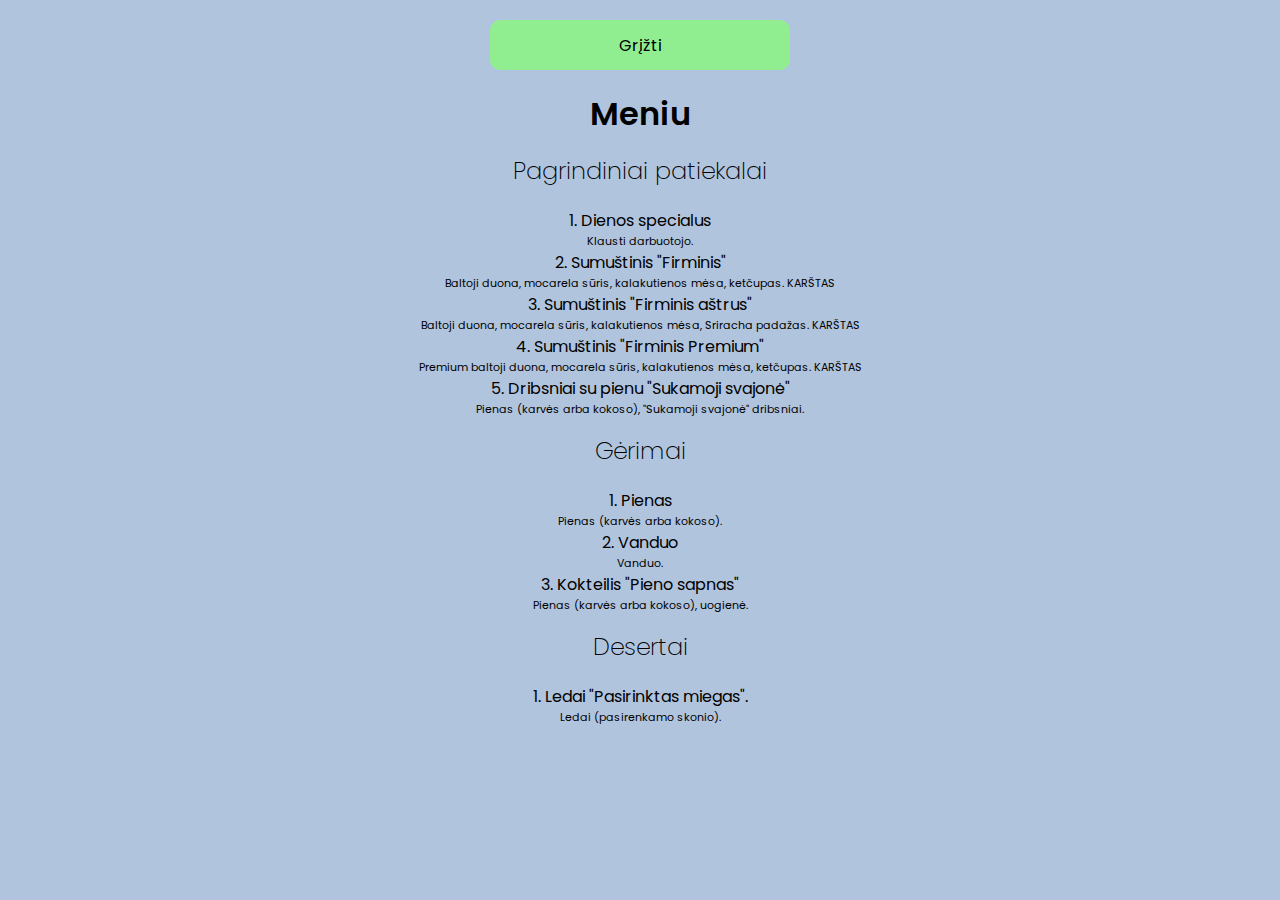
<file: meniu.html>
<!DOCTYPE html>
<html lang="en">
<head>
    <meta charset="UTF-8">
    <meta name="viewport" content="width=device-width, initial-scale=1.0">
    <title>Restoranas "Pūkučių miestas". Meniu</title>
    <link rel="stylesheet" href="style2.css" type="text/css">
    <link rel="preconnect" href="https://fonts.googleapis.com">
    <link rel="preconnect" href="https://fonts.gstatic.com" crossorigin>
    <link href="https://fonts.googleapis.com/css2?family=Poppins&display=swap" rel="stylesheet">
</head>
<body>
   <div><a href="index.html"><p>Grįžti</p></a></div>
    <h1>Meniu</h1>
    <h2>Pagrindiniai patiekalai</h2>
    <p>1. Dienos specialus</p>
    <p class="sudetis">Klausti darbuotojo.</p>
    <p>2. Sumuštinis "Firminis"</p>
    <p class="sudetis">Baltoji duona, mocarela sūris, kalakutienos mėsa, ketčupas. KARŠTAS</p>
    <p>3. Sumuštinis "Firminis aštrus"</p>
    <p class="sudetis">Baltoji duona, mocarela sūris, kalakutienos mėsa, Sriracha padažas. KARŠTAS</p>
    <p>4. Sumuštinis "Firminis Premium"</p>
    <p class="sudetis">Premium baltoji duona, mocarela sūris, kalakutienos mėsa, ketčupas. KARŠTAS</p>
    <p>5. Dribsniai su pienu "Sukamoji svajonė"</p>
    <p class="sudetis">Pienas (karvės arba kokoso), "Sukamoji svajonė" dribsniai.</p>
    <h2>Gėrimai</h2>
    <p>1. Pienas</p>
    <p class="sudetis">Pienas (karvės arba kokoso).</p>
    <p>2. Vanduo</p>
    <p class="sudetis">Vanduo.</p>
    <p>3. Kokteilis "Pieno sapnas"</p>
    <p class="sudetis">Pienas (karvės arba kokoso), uogienė.</p>
    <h2>Desertai</h2>
    <p>1. Ledai "Pasirinktas miegas".</p>
    <p class="sudetis pabaiga">Ledai (pasirenkamo skonio).</p>
</body>
</html>
</file>
<file: style2.css>
*{
    margin: 0;
    padding: 0;
    box-sizing: border-box;
}
body{
    background-color: lightsteelblue;
    text-align: center;
    font-family: 'Poppins', sans-serif;
}
h1{
    margin-top: 15px;
    font-weight: 600;
}
h2{
    font-weight: 200;
    margin-bottom: 20px;
    margin-top: 15px;
}
div{
    margin: 20px auto;
    width: 300px;
    height: 50px;
    border-radius: 10px;
    background-color: lightgreen;
    display: flex;
    justify-content: center;
    align-items: center;
    transition: .5s;
}
div p{
    color: black;
    width: 100%;
    height: 100%;
    display: flex;
    align-items: center;
    justify-content: center;
}
a{
    color: black;
    text-decoration: none;
    width: 100%;
    height: 100%;
}
div:hover{
    background-color: lightgray;
}
img{
    width: 20%;
    margin-top: 50px;
}
.sudetis{
    font-size: 11px;
}
.pabaiga{
    margin-bottom: 15px;
}
</file>
